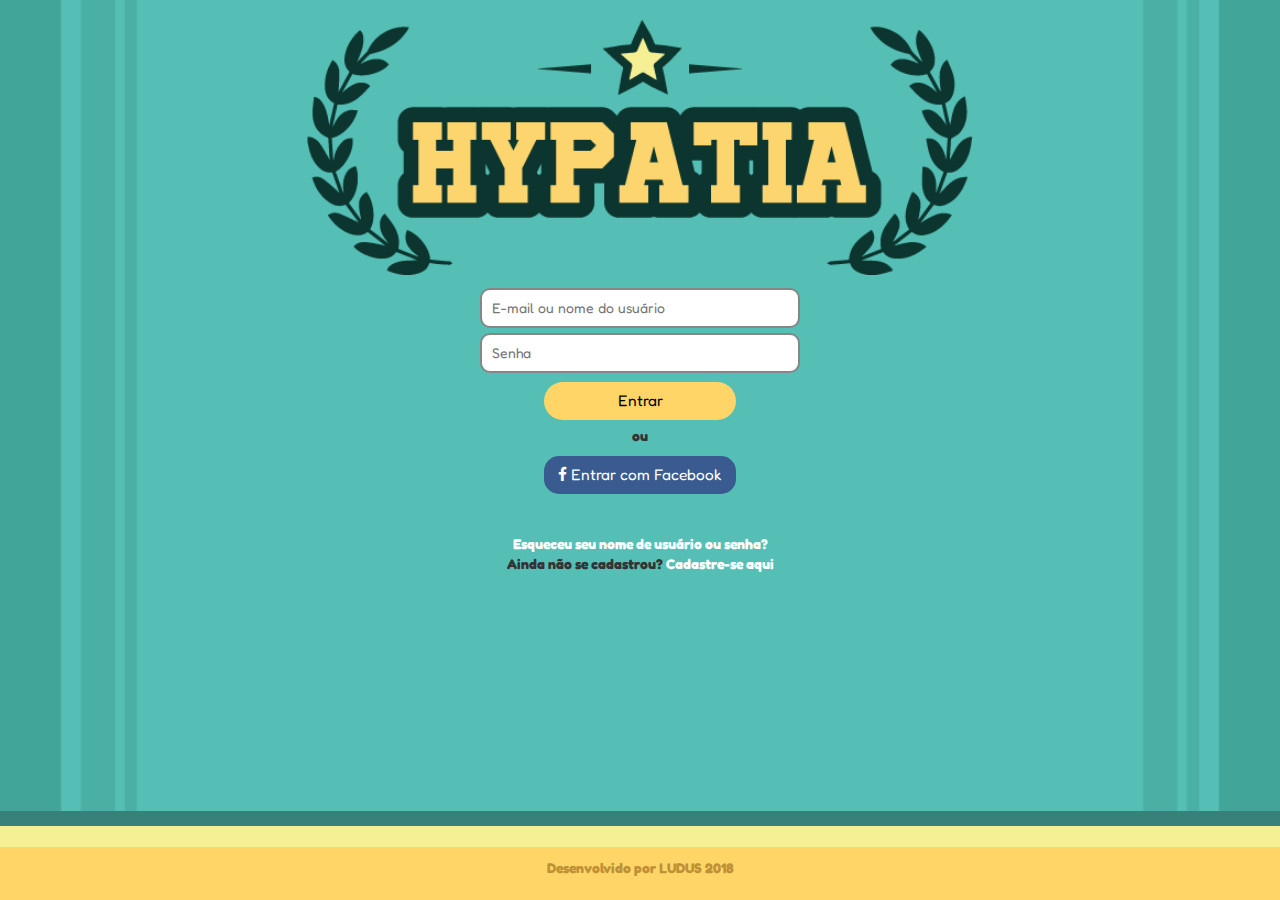
<file: index.html>
<!DOCTYPE html>
<html>
	<head>
		<meta charset="utf-8">
		<meta name="viewport" content="width=device-width, initial-scale=1">
		<link rel="stylesheet" href="https://maxcdn.bootstrapcdn.com/bootstrap/3.3.7/css/bootstrap.min.css">
		<script src="https://ajax.googleapis.com/ajax/libs/jquery/3.3.1/jquery.min.js"></script>
		<script src="https://maxcdn.bootstrapcdn.com/bootstrap/3.3.7/js/bootstrap.min.js"></script>
		<link rel="stylesheet" type="text/css" href="css/styles.css">
		<link rel="stylesheet" href="https://cdnjs.cloudflare.com/ajax/libs/font-awesome/4.7.0/css/font-awesome.min.css">
		<link href="https://fonts.googleapis.com/css?family=Fredoka+One" rel="stylesheet">

		<title> Hypatia </title>
	</head>

	<body>
	    <div class="header-login">
	        <img src="img/logohypatia.png" class="img-login" alt="Fjords">
	    </div>

	    <div>
			<form action="html/menu.html" method="post">
			<input type="text" id="login" name="firstname" placeholder="E-mail ou nome do usuário">
			  <br>
			    <input type="password" id="senha" name="lastname" placeholder="Senha">
			  <br>
			    <input type="submit" value="Entrar">
			</form>

			<p> ou </p>

		    <form action="https://www.facebook.com/">
		      	<button class="button btn-facebook"><i class="fa fa-facebook"></i>&nbsp;Entrar com Facebook </button>
		  	</form>

			<br/><br/>

			<p><a href="html/construcao.html">Esqueceu seu nome de usuário ou senha?</a><br>
			Ainda não se cadastrou? <a href="html/cadastro.html">Cadastre-se aqui</a></p>
	    </div>
	</body>

	<footer>
			<div class="footer-green">
				<p>&nbsp;</p>
			</div>
			<div class="footer-yellow">
				<p>&nbsp;</p>
			</div>
			<div class="footer">
				<p>Desenvolvido por LUDUS 2018</p>
			</div>

		</footer>

</html>
</file>
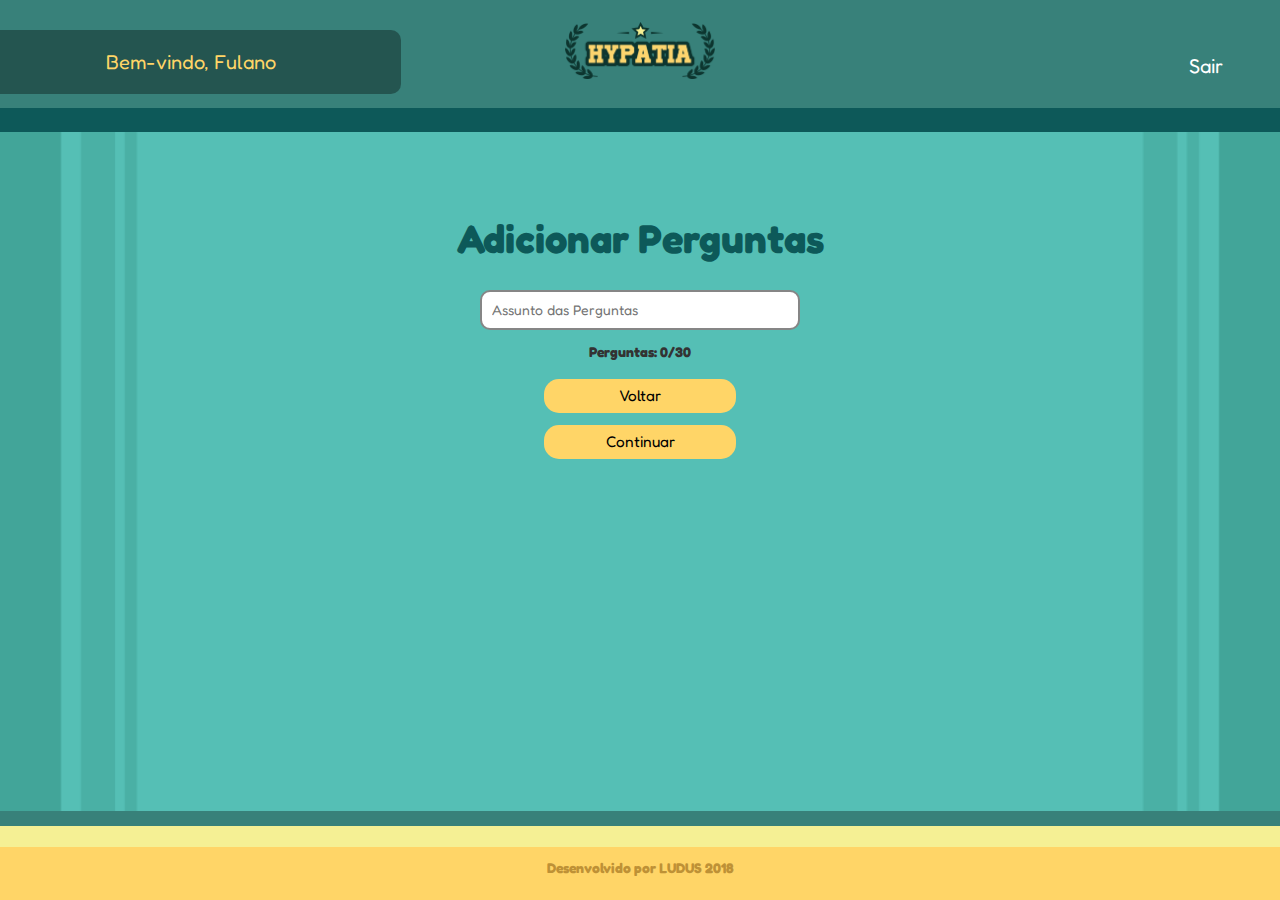
<file: html/addperguntas.html>
<!DOCTYPE html>
<html>
	<head>
			<meta charset="utf-8">
			<meta name="viewport" content="width=device-width, initial-scale=1">
			<link rel="stylesheet" href="https://maxcdn.bootstrapcdn.com/bootstrap/3.3.7/css/bootstrap.min.css">
			<script src="https://ajax.googleapis.com/ajax/libs/jquery/3.3.1/jquery.min.js"></script>
			<script src="https://maxcdn.bootstrapcdn.com/bootstrap/3.3.7/js/bootstrap.min.js"></script>
			<link rel="stylesheet" type="text/css" href="../css/styles.css">
			<link rel="stylesheet" href="https://cdnjs.cloudflare.com/ajax/libs/font-awesome/4.7.0/css/font-awesome.min.css">
			<link href="https://fonts.googleapis.com/css?family=Fredoka+One" rel="stylesheet">

			<title> Hypatia - Adicionar perguntas </title>
	</head>
		
		<header>
			<div class="header">
			    	<a class="user col-md-4" href="construcao.html">Bem-vindo, Fulano</a>
		        	<div class="col-sm-4"><img align="center" class=" img-header" src="../img/logohypatia.png" alt="Fjords"/></div>
		        	<a align="right" class="btn-logout col-md-4" href="../index.html">Sair</a>
			    	
			    	<div class="header-dark-green">
			    		<p>&nbsp;</p>
			    	</div>
			    </div>

		</header>

	<body>
		<div class="col-sm-8 center body-margin">
			<p class="titulo">Adicionar Perguntas</p>
		</div>
		<form action=""> <!-- INSERIR AQUI O ACTION -->
		    <div class="col-sm-8 center">
				<input type="text" id="addquestion" name="addquestion" placeholder="Assunto das Perguntas"></input>
			</div>
		</form>
		<p class="col-sm-8 center">Perguntas: 0/30</p>
		
		<div class="col-sm-8 center"> 
			<form action="suasperguntas.html"> <!-- descentralizado dps que essa tag foi adicionada, ela é necessaria.  -->
				<button class="button" type="submit">Voltar</button>
			</form>
			<form action="novapergunta.html">
				<button class="button">Continuar</button>
			</form>
		</div>

	</body>
	
	<footer>
			<div class="footer-green">
				<p>&nbsp;</p>
			</div>
			<div class="footer-yellow">
				<p>&nbsp;</p>
			</div>
			<div class="footer">
				<p>Desenvolvido por LUDUS 2018</p>
			</div>

		</footer>

</html>
</file>
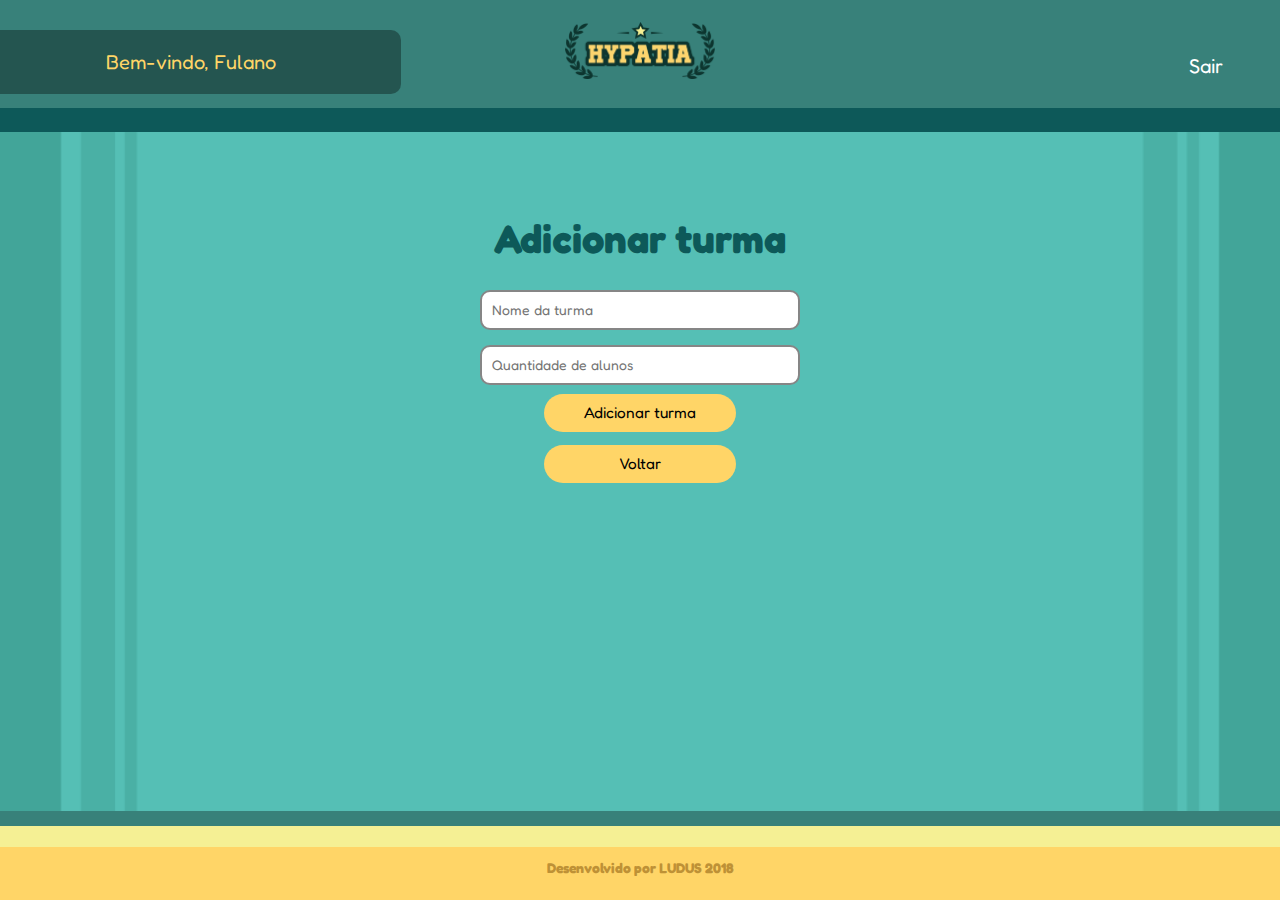
<file: html/addturmas.html>
<!DOCTYPE html>
<html>
	<head>
		<meta charset="utf-8">
		<meta name="viewport" content="width=device-width, initial-scale=1">
		<link rel="stylesheet" href="https://maxcdn.bootstrapcdn.com/bootstrap/3.3.7/css/bootstrap.min.css">
		<script src="https://ajax.googleapis.com/ajax/libs/jquery/3.3.1/jquery.min.js"></script>
		<script src="https://maxcdn.bootstrapcdn.com/bootstrap/3.3.7/js/bootstrap.min.js"></script>
		<link rel="stylesheet" type="text/css" href="../css/styles.css">
		<link rel="stylesheet" href="https://cdnjs.cloudflare.com/ajax/libs/font-awesome/4.7.0/css/font-awesome.min.css">
		<link href="https://fonts.googleapis.com/css?family=Fredoka+One" rel="stylesheet">

		<title> Hypatia - Adicionar turma </title>
	</head>
	
	<header>
		<div class="header">
		    	<a class="user col-md-4" href="construcao.html">Bem-vindo, Fulano</a>
	        	<div class="col-sm-4"><img align="center" class=" img-header" src="../img/logohypatia.png" alt="Fjords"/></div>
	        	<a align="right" class="btn-logout col-md-4" href="../index.html">Sair</a>
		    	
		    	<div class="header-dark-green">
		    		<p>&nbsp;</p>
		    	</div>
		    </div>

	</header>

	<body>
		<div class="col-sm-8 center body-margin">
			<p class="titulo">Adicionar turma</p>
		</div>
		<form action=""> <!-- INSERIR AQUI O ACTION -->
		    <div class="col-sm-4 center">
				<input type="text" id="classname" name="nomeTurma" placeholder="Nome da turma"></input>
			</div>
			<div class="col-sm-4 center">
				<input type="text" id="qtd" name="quantidade" placeholder="Quantidade de alunos"></input>
			</div>
			
		</form>
		
		<form action="codigoturma.html">		
			<input type="submit" value="Adicionar turma">   
		</form>

		<form action="turmas.html">
			<input type="submit" value="Voltar" />
		</form>

		<!--<div class="col-sm-8 center body-margin">
			<p class="titulo">Adicionar Turmas</p>
		</div>

		<form action="">
			<div class="col-sm-8 center body-margin">
	    		<input type="text" id="classname" name="nomeTurma" placeholder="Nome da turma"></input>
			</div>
        	<div class="col-sm-8 center body-margin">
				<input type="text" id="qtd" name="quantidade" placeholder="Quantidade de alunos">
			</div>
			
			<input type="submit" value="Adicionar turma">   

		<form action="turmas.html">
			<input type="submit" value="Voltar" />
		</form>
	</div> -->


	</body>

	<footer>
				<div class="footer-green">
					<p>&nbsp;</p>
				</div>
				<div class="footer-yellow">
					<p>&nbsp;</p>
				</div>
				<div class="footer">
					<p>Desenvolvido por LUDUS 2018</p>
				</div>

			</footer>


</html>
</file>
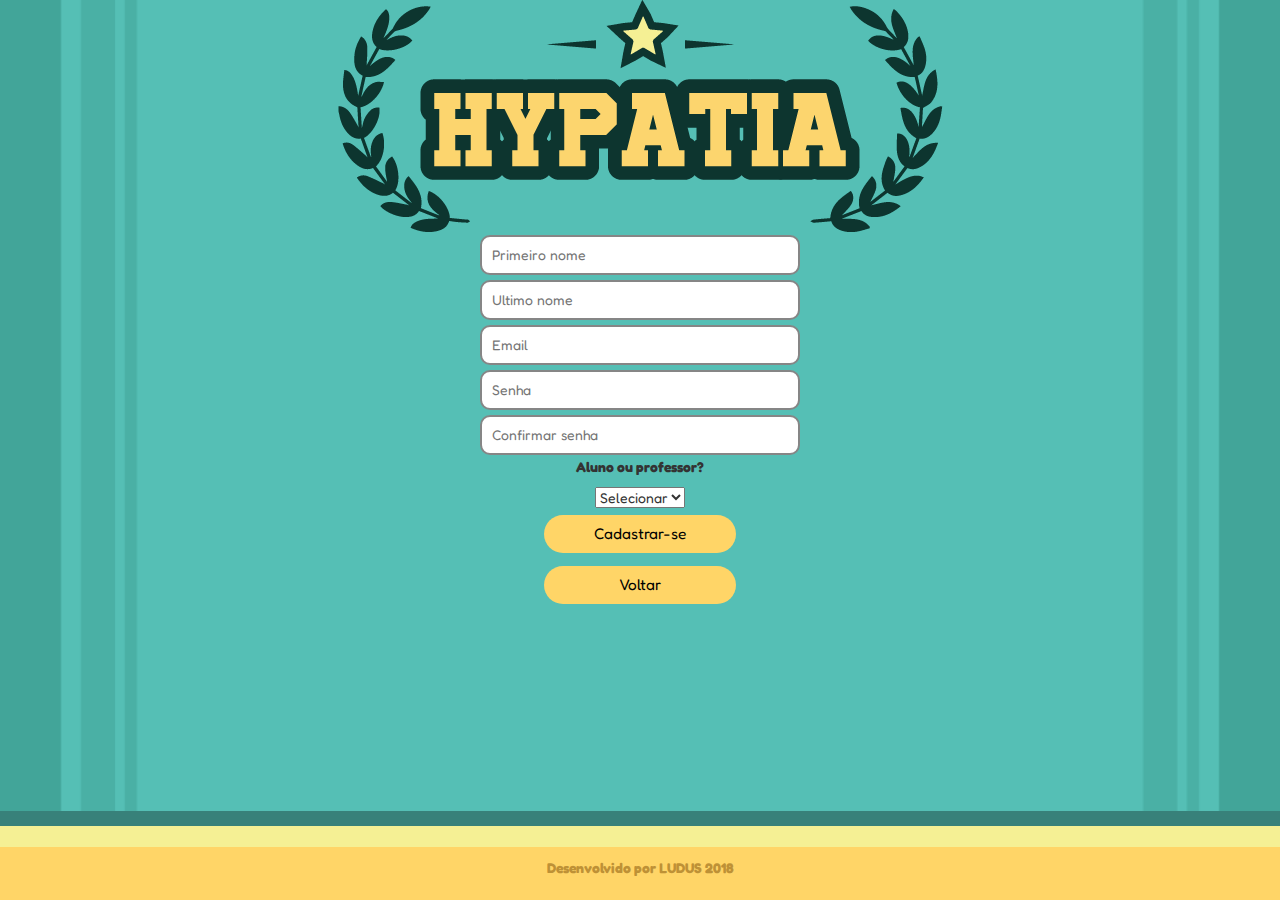
<file: html/cadastro.html>
<!DOCTYPE html>
<html>
	<head>
		<meta charset="utf-8">
		<meta name="viewport" content="width=device-width, initial-scale=1">
		<link rel="stylesheet" href="https://maxcdn.bootstrapcdn.com/bootstrap/3.3.7/css/bootstrap.min.css">
		<script src="https://ajax.googleapis.com/ajax/libs/jquery/3.3.1/jquery.min.js"></script>
		<script src="https://maxcdn.bootstrapcdn.com/bootstrap/3.3.7/js/bootstrap.min.js"></script>
		<link rel="stylesheet" type="text/css" href="../css/styles.css">
		<link rel="stylesheet" href="https://cdnjs.cloudflare.com/ajax/libs/font-awesome/4.7.0/css/font-awesome.min.css">
		<link href="https://fonts.googleapis.com/css?family=Fredoka+One" rel="stylesheet">

		<title> Cadastre-se </title>
	</head>



	<body>

		<div class="cadastro">
			<img src="../img/logohypatia.png" class="img-cadastro" alt="Fjords">
		</div>
		<div>
			<form action="menu.html" method="post">
		        	<input type="text" id="firstname" name="firstname" placeholder="Primeiro nome">
			          	<br>
			        <input type="text" id="lastname" name="lastname" placeholder="Ultimo nome">
			          	<br>
			        <input type="text" id="email" name="email" placeholder="Email">
			          	<br>
	        	    <input type="password" id="senha" name="password" placeholder="Senha">
	          			<br>
	          		<input type="password" id="senha" name="password" placeholder="Confirmar senha">
	          			<br>
	          		<p>Aluno ou professor?</p>
	          			<select>
	 										<option value="0">Selecionar</option>
	 										<option value="1">Aluno</option>
	 										<option value="2">Professor</option>
									</select>
									<br>
	            		<input type="submit" value="Cadastrar-se">
	      </form>
				<form action="../index.html">
					<input type="submit" value="Voltar" />
				</form>
	    </div>


	</body>

	<footer>
			<div class="footer-green">
				<p>&nbsp;</p>
			</div>
			<div class="footer-yellow">
				<p>&nbsp;</p>
			</div>
			<div class="footer">
				<p>Desenvolvido por LUDUS 2018</p>
			</div>

		</footer>

	</html>
</file>
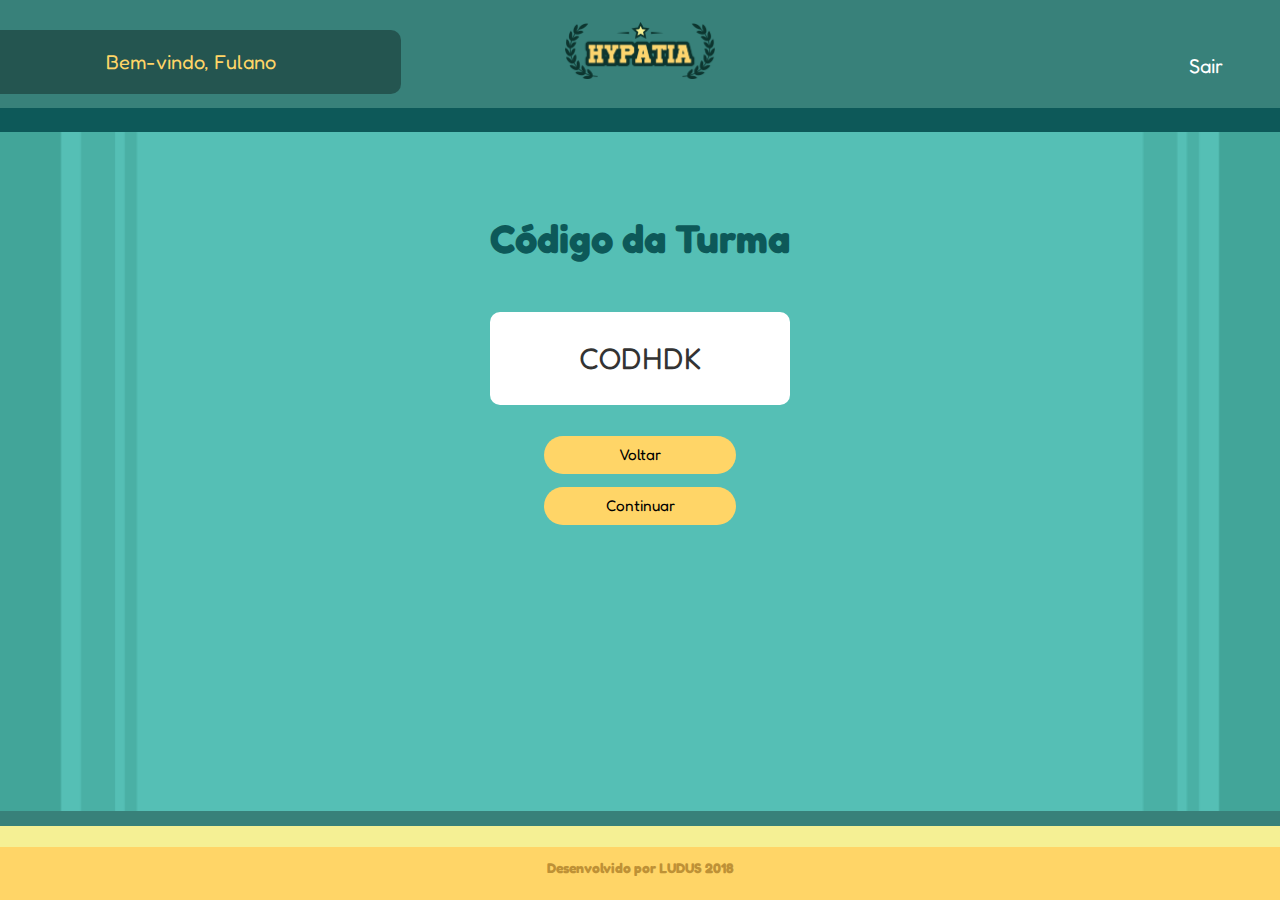
<file: html/codigoturma.html>
<!DOCTYPE html>
<html>
	<head>
		<meta charset="utf-8">
		<meta name="viewport" content="width=device-width, initial-scale=1">
		<link rel="stylesheet" href="https://maxcdn.bootstrapcdn.com/bootstrap/3.3.7/css/bootstrap.min.css">
		<script src="https://ajax.googleapis.com/ajax/libs/jquery/3.3.1/jquery.min.js"></script>
		<script src="https://maxcdn.bootstrapcdn.com/bootstrap/3.3.7/js/bootstrap.min.js"></script>
		<link rel="stylesheet" type="text/css" href="../css/styles.css">
		<link rel="stylesheet" href="https://cdnjs.cloudflare.com/ajax/libs/font-awesome/4.7.0/css/font-awesome.min.css">
		<link href="https://fonts.googleapis.com/css?family=Fredoka+One" rel="stylesheet">

		<title> Hypatia </title>
	</head>
	
	<header>
		<div class="header">
		    	<a class="user col-md-4" href="construcao.html">Bem-vindo, Fulano</a>
	        	<div class="col-sm-4"><img align="center" class=" img-header" src="../img/logohypatia.png" alt="Fjords"/></div>
	        	<a align="right" class="btn-logout col-md-4" href="../index.html">Sair</a>
		    	
		    	<div class="header-dark-green">
		    		<p>&nbsp;</p>
		    	</div>
		    </div>

	</header>

	<body>
		<div class="col-sm-8 center body-margin">
			<p class="titulo">Código da Turma</p>
		</div>
		<div class="col-sm-4 center">
			<div class="box"> 
				CODHDK
			</div>
		</div>
		</form>
		
		

		<form action="turmas.html">
			<input type="submit" value="Voltar" />
		</form>

		<form action="turmas.html">
			<input type="submit" value="Continuar" />
		</form> 


	</body>

	<footer>
				<div class="footer-green">
					<p>&nbsp;</p>
				</div>
				<div class="footer-yellow">
					<p>&nbsp;</p>
				</div>
				<div class="footer">
					<p>Desenvolvido por LUDUS 2018</p>
				</div>

			</footer>


</html>
</file>
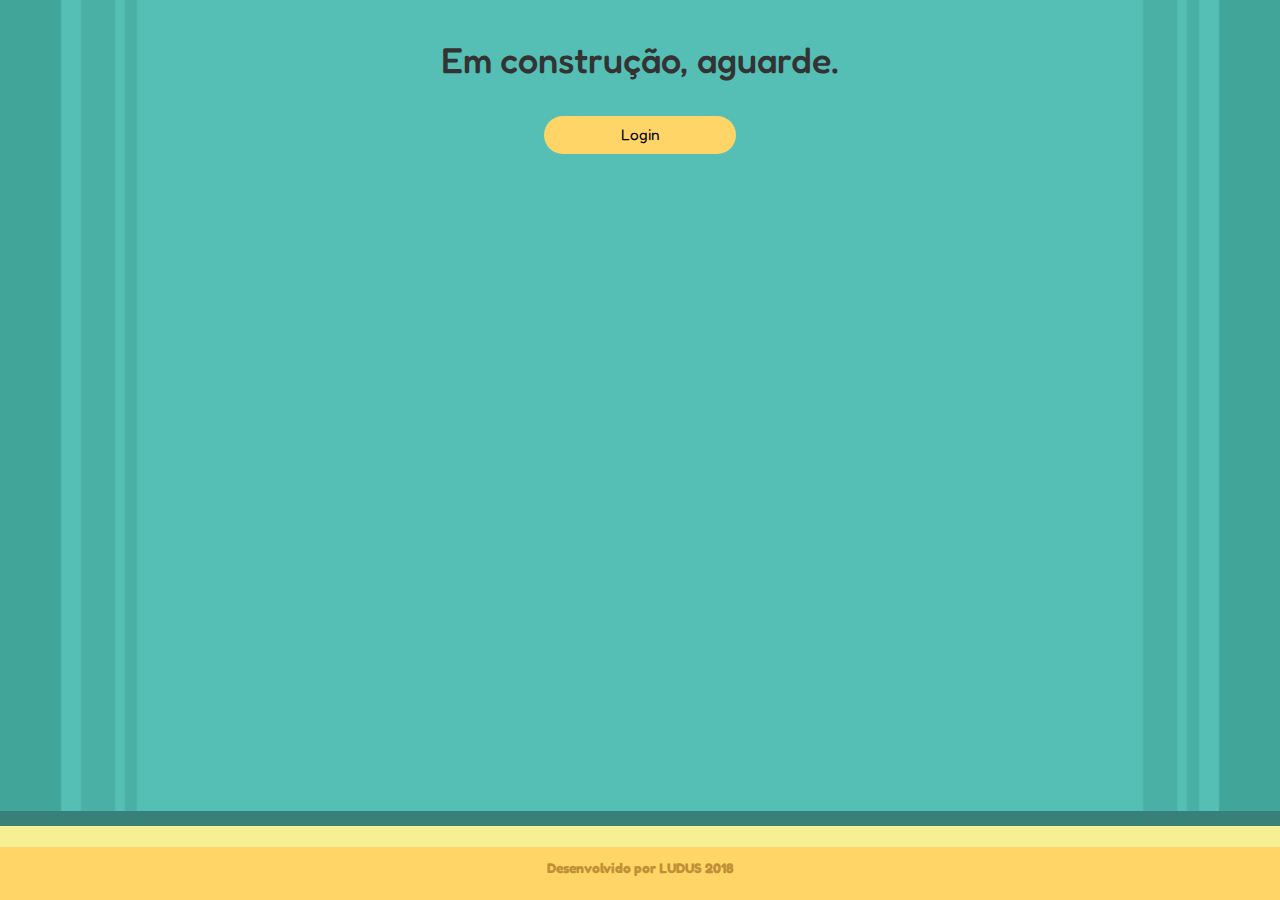
<file: html/construcao.html>
<!DOCTYPE html>
<html>
	<head>
		<meta charset="utf-8">
		<meta name="viewport" content="width=device-width, initial-scale=1">
		<link rel="stylesheet" href="https://maxcdn.bootstrapcdn.com/bootstrap/3.3.7/css/bootstrap.min.css">
		<script src="https://ajax.googleapis.com/ajax/libs/jquery/3.3.1/jquery.min.js"></script>
		<script src="https://maxcdn.bootstrapcdn.com/bootstrap/3.3.7/js/bootstrap.min.js"></script>
		<link rel="stylesheet" type="text/css" href="../css/styles.css">
		<link rel="stylesheet" href="https://cdnjs.cloudflare.com/ajax/libs/font-awesome/4.7.0/css/font-awesome.min.css">
		<link href="https://fonts.googleapis.com/css?family=Fredoka+One" rel="stylesheet">

    <title> Em construção </title>
  </head>

  <body>
    <div class="header-menu">
      <br><p><h1> Em construção, aguarde. </h1></p><br>
      <form action="../index.html">
        <input type="submit" value="Login" />
      </form>
    </div>
  </body>

  <footer>
      <div class="footer-green">
        <p>&nbsp;</p>
      </div>
      <div class="footer-yellow">
        <p>&nbsp;</p>
      </div>
      <div class="footer">
        <p>Desenvolvido por LUDUS 2018</p>
      </div>

    </footer>

</html>
</file>
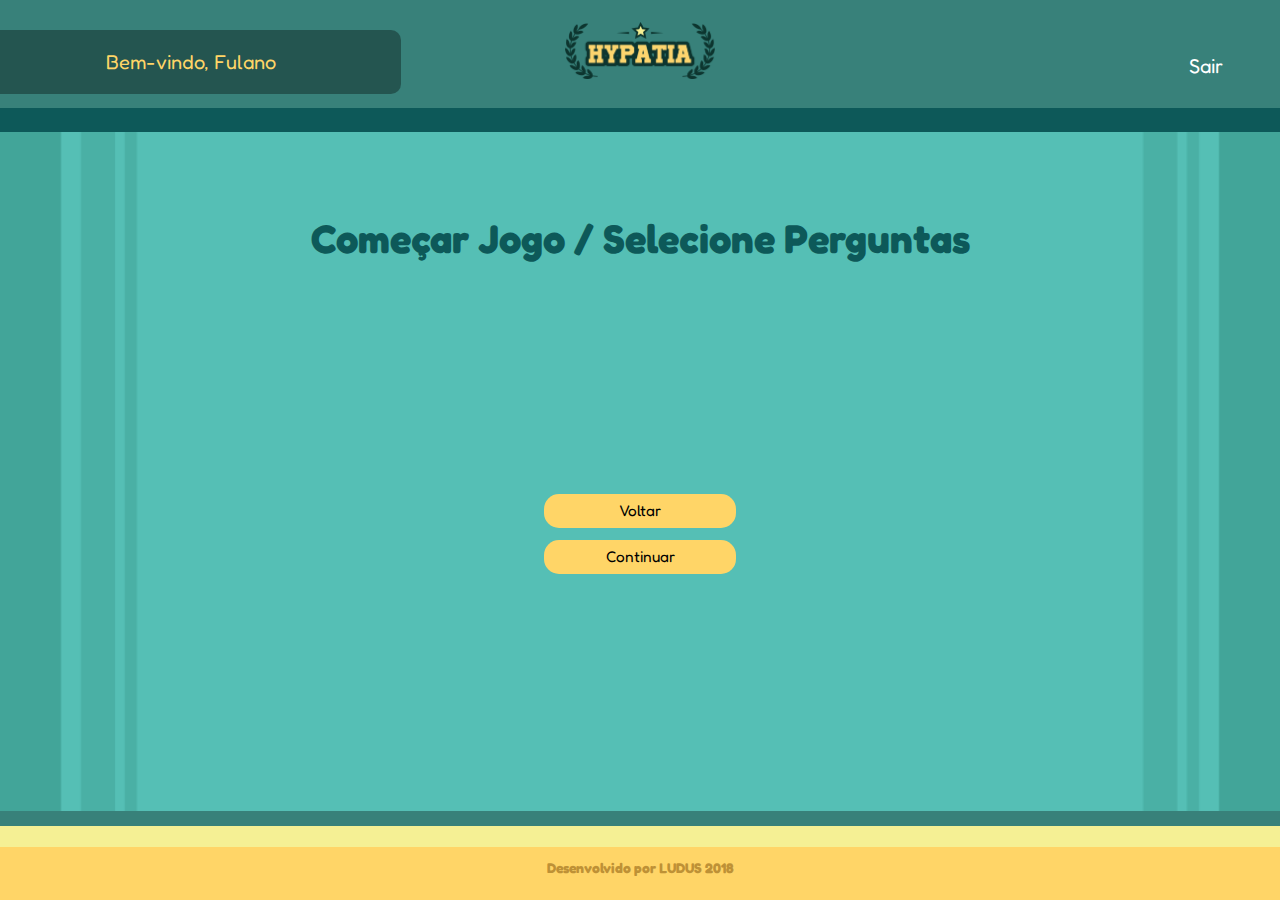
<file: html/escolherperguntas.html>
<!DOCTYPE html>
<html>
	<head>
		<meta charset="utf-8">
		<meta name="viewport" content="width=device-width, initial-scale=1">
		<link rel="stylesheet" href="https://maxcdn.bootstrapcdn.com/bootstrap/3.3.7/css/bootstrap.min.css">
		<script src="https://ajax.googleapis.com/ajax/libs/jquery/3.3.1/jquery.min.js"></script>
		<script src="https://maxcdn.bootstrapcdn.com/bootstrap/3.3.7/js/bootstrap.min.js"></script>
		<link rel="stylesheet" type="text/css" href="../css/styles.css">
		<link rel="stylesheet" href="https://cdnjs.cloudflare.com/ajax/libs/font-awesome/4.7.0/css/font-awesome.min.css">
		<link href="https://fonts.googleapis.com/css?family=Fredoka+One" rel="stylesheet">

		<title> Hypatia - Começar Jogo </title>
	</head>
	<header>
	    <div class="header">
	    	<a class="user col-md-4" href="construcao.html">Bem-vindo, Fulano</a>
        	<div class="col-sm-4"><img align="center" class=" img-header" src="../img/logohypatia.png" alt="Fjords"/></div>
        	<a align="right" class="btn-logout col-md-4" href="../index.html">Sair</a>

	    	<div class="header-dark-green">
	    		<p>&nbsp;</p>
	    	</div>
	    </div>

	</header>

	<body>
    <div class="col-sm-8 center body-margin">
			<p class="titulo">Começar Jogo / Selecione Perguntas</p>
		</div>

	<form action="selecionaralunos.html">
    	<div class="col-sm-8 center body-margin">
			<button class="button" type="submit">Voltar</button>
		</div>
	</form>

	<form action="ultimosajustes.html">
		<button class="button">Continuar</button> 
	</form>
	
  </body>
	
	<footer>
		<div class="footer-green">
			<p>&nbsp;</p>
		</div>
		<div class="footer-yellow">
			<p>&nbsp;</p>
		</div>
		<div class="footer">
			<p>Desenvolvido por LUDUS 2018</p>
		</div>

	</footer>
</html>
</file>
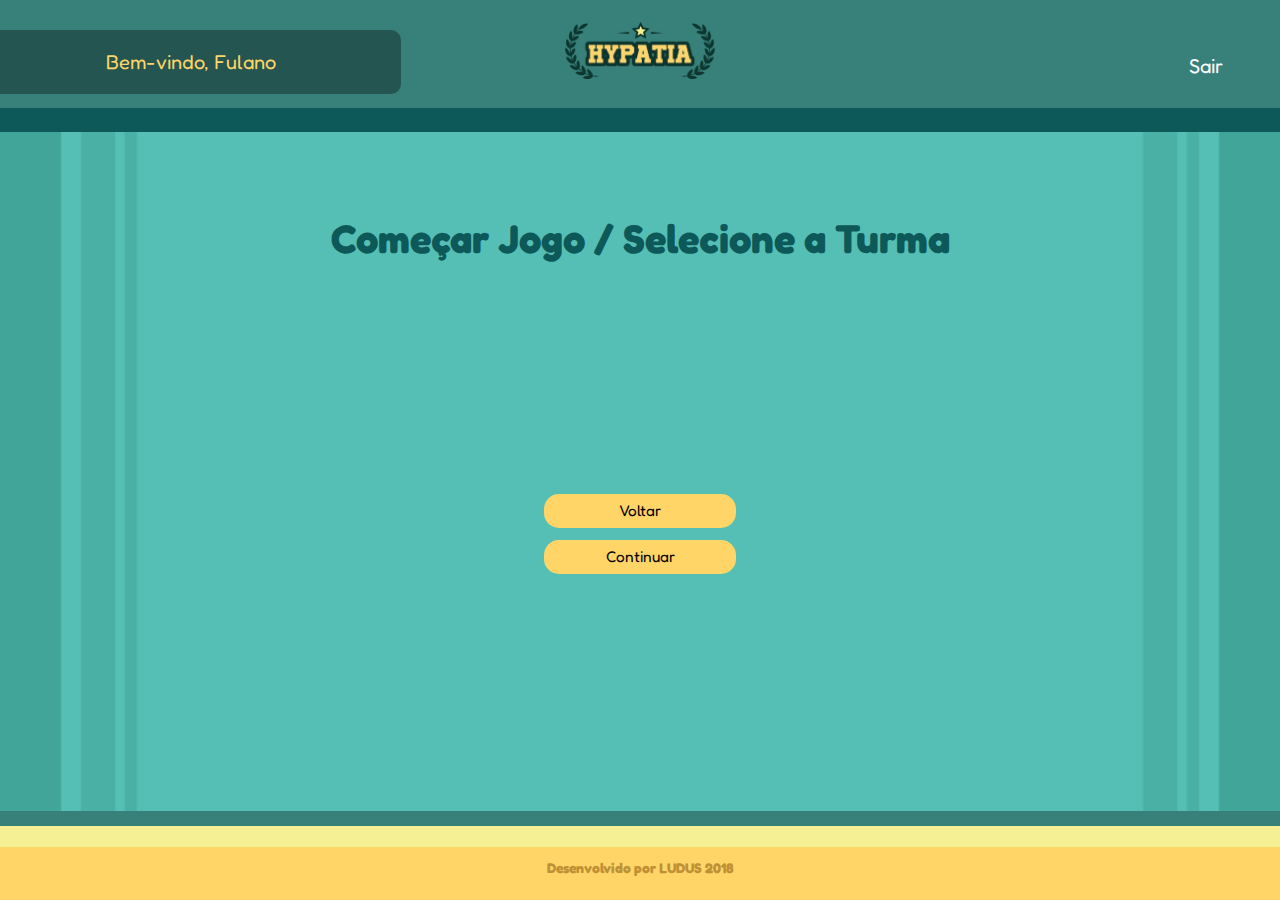
<file: html/escolherturmas.html>
<!DOCTYPE html>
<html>
	<head>
		<meta charset="utf-8">
		<meta name="viewport" content="width=device-width, initial-scale=1">
		<link rel="stylesheet" href="https://maxcdn.bootstrapcdn.com/bootstrap/3.3.7/css/bootstrap.min.css">
		<script src="https://ajax.googleapis.com/ajax/libs/jquery/3.3.1/jquery.min.js"></script>
		<script src="https://maxcdn.bootstrapcdn.com/bootstrap/3.3.7/js/bootstrap.min.js"></script>
		<link rel="stylesheet" type="text/css" href="../css/styles.css">
		<link rel="stylesheet" href="https://cdnjs.cloudflare.com/ajax/libs/font-awesome/4.7.0/css/font-awesome.min.css">
		<link href="https://fonts.googleapis.com/css?family=Fredoka+One" rel="stylesheet">

		<title> Hypatia - Começar Jogo </title>
	</head>
	<header>
	    <div class="header">
	    	<a class="user col-md-4" href="construcao.html">Bem-vindo, Fulano</a>
        	<div class="col-sm-4"><img align="center" class=" img-header" src="../img/logohypatia.png" alt="Fjords"/></div>
        	<a align="right" class="btn-logout col-md-4" href="../index.html">Sair</a>

	    	<div class="header-dark-green">
	    		<p>&nbsp;</p>
	    	</div>
	    </div>
	</header>

	<body>
    <div class="col-sm-8 center body-margin">
			<p class="titulo">Começar Jogo / Selecione a Turma</p>
		</div>

	<form action="menu.html">
    	<div class="col-sm-8 center body-margin">
			<button class="button" type="submit">Voltar</button>
		</div>
	</form>

	<form action="selecionaralunos.html">
		<button class="button">Continuar</button> 
	</form>
	
  </body>
	
	<footer>
		<div class="footer-green">
			<p>&nbsp;</p>
		</div>
		<div class="footer-yellow">
			<p>&nbsp;</p>
		</div>
		<div class="footer">
			<p>Desenvolvido por LUDUS 2018</p>
		</div>

	</footer>
</html>
</file>
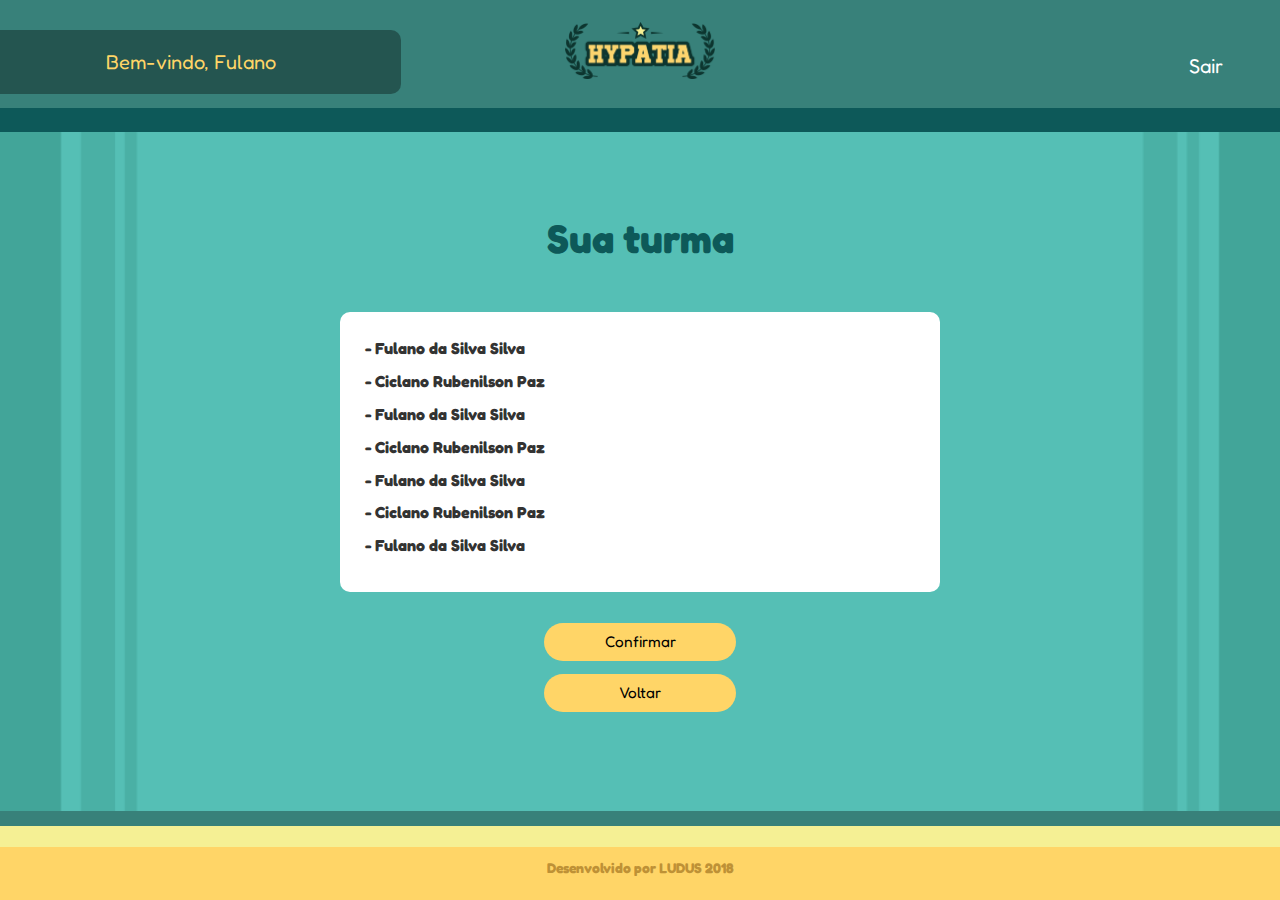
<file: html/listaturma.html>
<!DOCTYPE html>
<html>
	<head>
		<meta charset="utf-8">
		<meta name="viewport" content="width=device-width, initial-scale=1">
		<link rel="stylesheet" href="https://maxcdn.bootstrapcdn.com/bootstrap/3.3.7/css/bootstrap.min.css">
		<script src="https://ajax.googleapis.com/ajax/libs/jquery/3.3.1/jquery.min.js"></script>
		<script src="https://maxcdn.bootstrapcdn.com/bootstrap/3.3.7/js/bootstrap.min.js"></script>
		<link rel="stylesheet" type="text/css" href="../css/styles.css">
		<link rel="stylesheet" href="https://cdnjs.cloudflare.com/ajax/libs/font-awesome/4.7.0/css/font-awesome.min.css">
		<link href="https://fonts.googleapis.com/css?family=Fredoka+One" rel="stylesheet">

		<title> Hypatia - Listar turma </title>
	</head>
	
	<header>
		<div class="header">
		    	<a class="user col-md-4" href="construcao.html">Bem-vindo, Fulano</a>
	        	<div class="col-sm-4"><img align="center" class=" img-header" src="../img/logohypatia.png" alt="Fjords"/></div>
	        	<a align="right" class="btn-logout col-md-4" href="../index.html">Sair</a>
		    	
		    	<div class="header-dark-green">
		    		<p>&nbsp;</p>
		    	</div>
		    </div>

	</header>

	<body>
		<div class="col-sm-8 center body-margin">
			<p class="titulo">Sua turma</p>
		</div>
		<form action=""> <!-- INSERIR AQUI O ACTION -->
		    <div class="col-sm-8 center">
				<div class="texto">
					<p>- Fulano da Silva Silva</p>
					<p>- Ciclano Rubenilson Paz</p> 
					<p>- Fulano da Silva Silva</p> 
					<p>- Ciclano Rubenilson Paz</p> 
					<p>- Fulano da Silva Silva</p> 
					<p>- Ciclano Rubenilson Paz</p> 
					<p>- Fulano da Silva Silva</p> 
				</div>
			</div>			
		</form>
		
		
		<input type="submit" value="Confirmar">   

		<form action="turmas.html">
			<input type="submit" value="Voltar" />
		</form>

	</body>

	<footer>
				<div class="footer-green">
					<p>&nbsp;</p>
				</div>
				<div class="footer-yellow">
					<p>&nbsp;</p>
				</div>
				<div class="footer">
					<p>Desenvolvido por LUDUS 2018</p>
				</div>

			</footer>


</html>
</file>
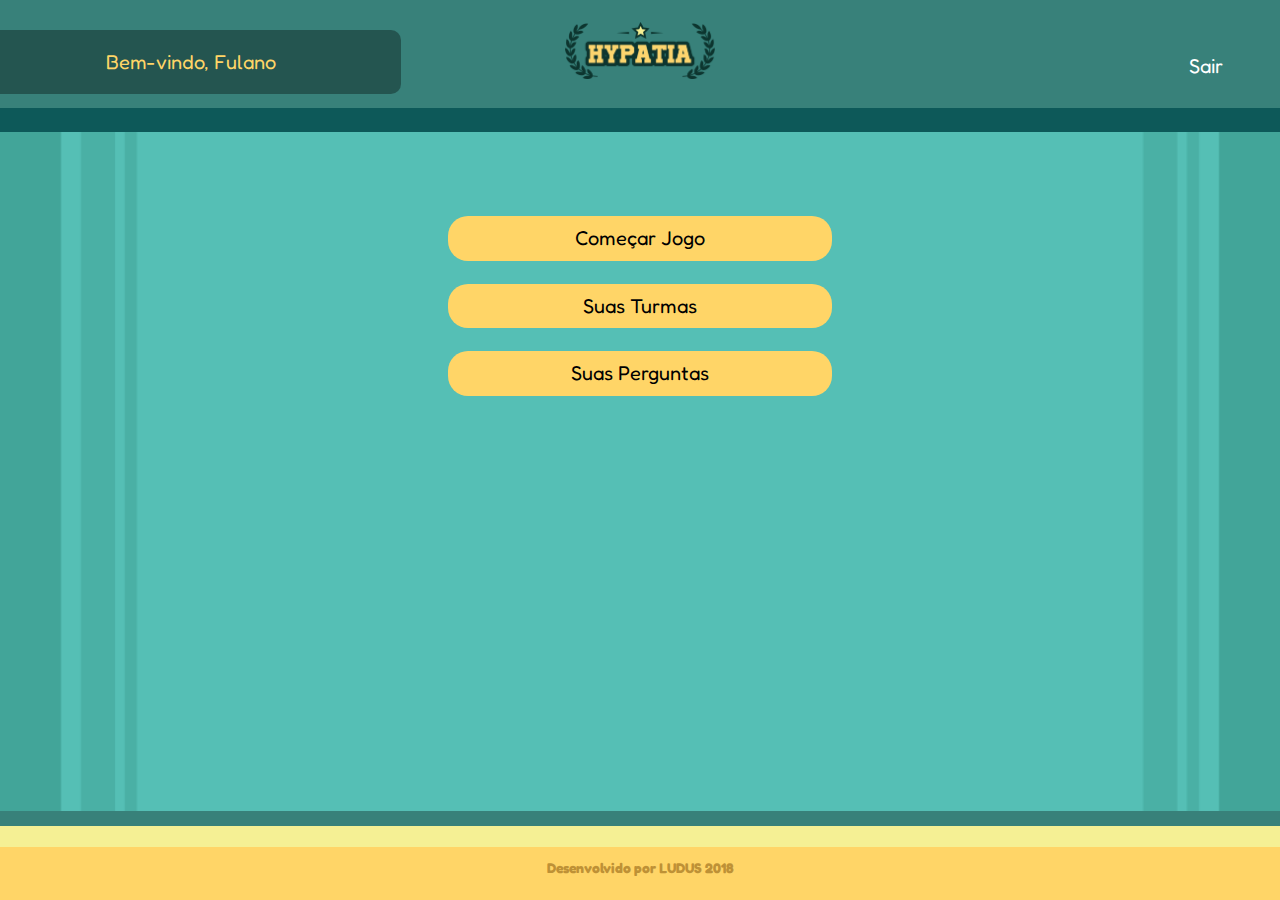
<file: html/menu.html>
<!DOCTYPE html>
<html>
	<head>
		<meta charset="utf-8">
		<meta name="viewport" content="width=device-width, initial-scale=1">
		<link rel="stylesheet" href="https://maxcdn.bootstrapcdn.com/bootstrap/3.3.7/css/bootstrap.min.css">
		<script src="https://ajax.googleapis.com/ajax/libs/jquery/3.3.1/jquery.min.js"></script>
		<script src="https://maxcdn.bootstrapcdn.com/bootstrap/3.3.7/js/bootstrap.min.js"></script>
		<link rel="stylesheet" type="text/css" href="../css/styles.css">
		<link rel="stylesheet" href="https://cdnjs.cloudflare.com/ajax/libs/font-awesome/4.7.0/css/font-awesome.min.css">
		<link href="https://fonts.googleapis.com/css?family=Fredoka+One" rel="stylesheet">

		<title> Hypatia </title>
	</head>

	<header>
		<div class="header">
		    	<a class="user col-md-4" href="construcao.html">Bem-vindo, Fulano</a>
	        	<div class="col-sm-4"><img align="center" class=" img-header" src="../img/logohypatia.png" alt="Fjords"/></div>
	        	<a align="right" class="btn-logout col-md-4" href="../index.html">Sair</a>

		    	<div class="header-dark-green">
		    		<p>&nbsp;</p>
		    	</div>
		    </div>

	</header>

	<body>

	    <form action="escolherturmas.html"> <!-- INSERIR AQUI O ACTION -->
	    	<div class="col-sm-8 center body-margin">
				<button type="submit">Começar Jogo</button>
			</div>
		</form>

		<form action="turmas.html">
			<div class="col-sm-8 center">
				<button type="submit">Suas Turmas</button>
			</div>
		</form>


		<form action="suasperguntas.html"> <!-- INSERIR AQUI O ACTION -->
			<div class="col-sm-8 center">
				<button type="submit">Suas Perguntas</button>
	    	</div>
	    </form>
	</body>

	<footer>
		<div class="footer-green">
			<p>&nbsp;</p>
		</div>
		<div class="footer-yellow">
			<p>&nbsp;</p>
		</div>
		<div class="footer">
			<p>Desenvolvido por LUDUS 2018</p>
		</div>
	</footer>
	<!-- Procurar tag footer e header em HTML5 -->

</html>
</file>
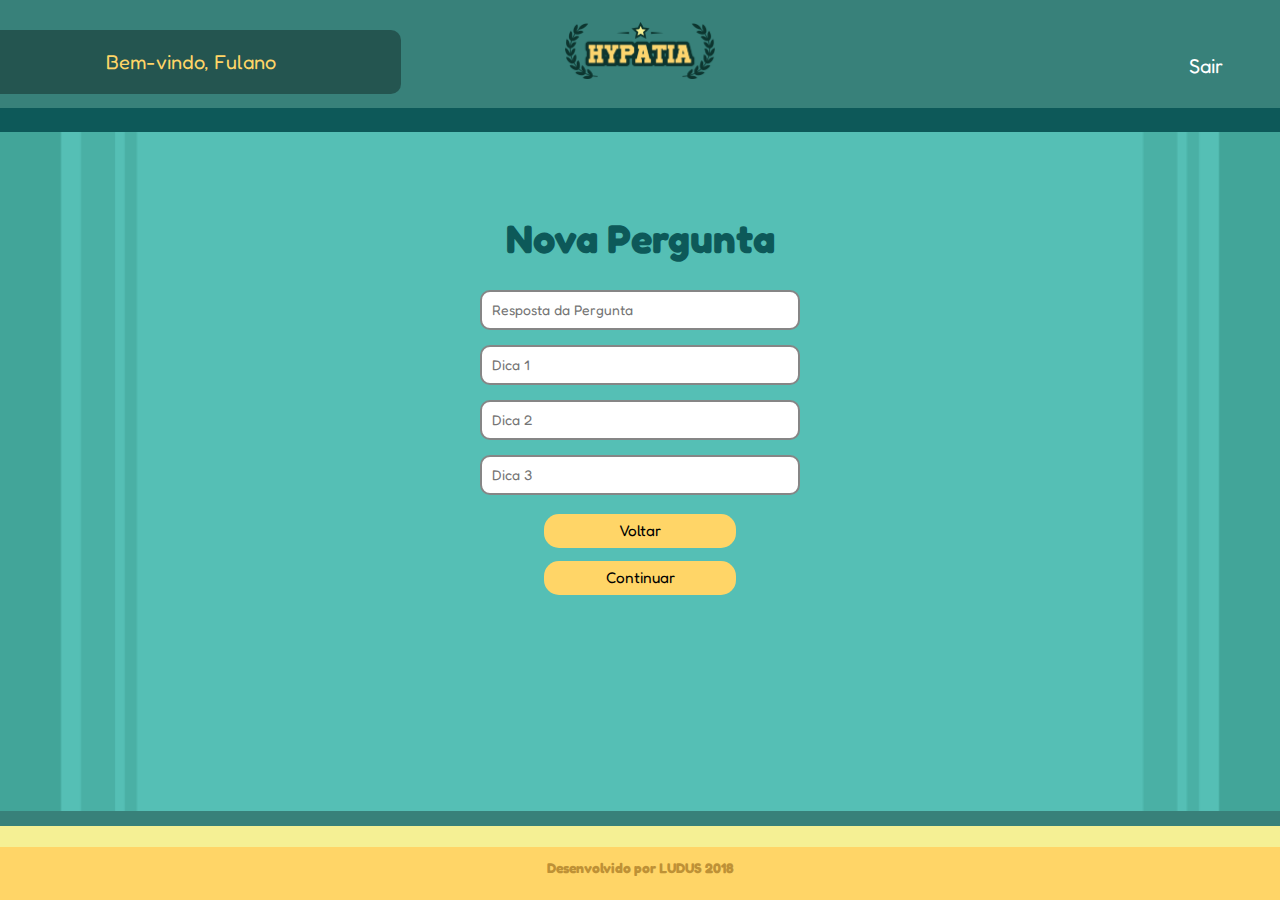
<file: html/novapergunta.html>
<!DOCTYPE html>
<html>
	<head>
			<meta charset="utf-8">
			<meta name="viewport" content="width=device-width, initial-scale=1">
			<link rel="stylesheet" href="https://maxcdn.bootstrapcdn.com/bootstrap/3.3.7/css/bootstrap.min.css">
			<script src="https://ajax.googleapis.com/ajax/libs/jquery/3.3.1/jquery.min.js"></script>
			<script src="https://maxcdn.bootstrapcdn.com/bootstrap/3.3.7/js/bootstrap.min.js"></script>
			<link rel="stylesheet" type="text/css" href="../css/styles.css">
			<link rel="stylesheet" href="https://cdnjs.cloudflare.com/ajax/libs/font-awesome/4.7.0/css/font-awesome.min.css">
			<link href="https://fonts.googleapis.com/css?family=Fredoka+One" rel="stylesheet">

			<title> Hypatia - Cadastrar perguntas </title>
	</head>
		
		<header>
			<div class="header">
			    	<a class="user col-md-4" href="construcao.html">Bem-vindo, Fulano</a>
		        	<div class="col-sm-4"><img align="center" class=" img-header" src="../img/logohypatia.png" alt="Fjords"/></div>
		        	<a align="right" class="btn-logout col-md-4" href="../index.html">Sair</a>
			    	
			    	<div class="header-dark-green">
			    		<p>&nbsp;</p>
			    	</div>
			    </div>

		</header>

	<body>
		<div class="col-sm-8 center body-margin">
			<p class="titulo">Nova Pergunta</p>
		</div>
		<form action=""> <!-- INSERIR AQUI O ACTION -->
		    <div class="col-sm-4 center">
				<input type="text" id="addquestion" name="addquestion" placeholder="Resposta da Pergunta"></input>
			</div>
			<div class="col-sm-4 center">
				<input type="text" id="addquestion" name="addquestion" placeholder="Dica 1"></input>
			</div>
			<div class="col-sm-4 center">
				<input type="text" id="addquestion" name="addquestion" placeholder="Dica 2"></input>
			</div>
			<div class="col-sm-4 center">
				<input type="text" id="addquestion" name="addquestion" placeholder="Dica 3"></input>
			</div>
		</form>
		
		
		<div class="col-sm-8 center">
			<form action="registrarperguntas.html">
				<button class="button" type="submit">Voltar</button>
			</form>
			<form action="construcao.html">
				<button class="button">Continuar</button>
			</form>
			
		</div>
	</body>
	
	<footer>
			<div class="footer-green">
				<p>&nbsp;</p>
			</div>
			<div class="footer-yellow">
				<p>&nbsp;</p>
			</div>
			<div class="footer">
				<p>Desenvolvido por LUDUS 2018</p>
			</div>

		</footer>

</html>
</file>
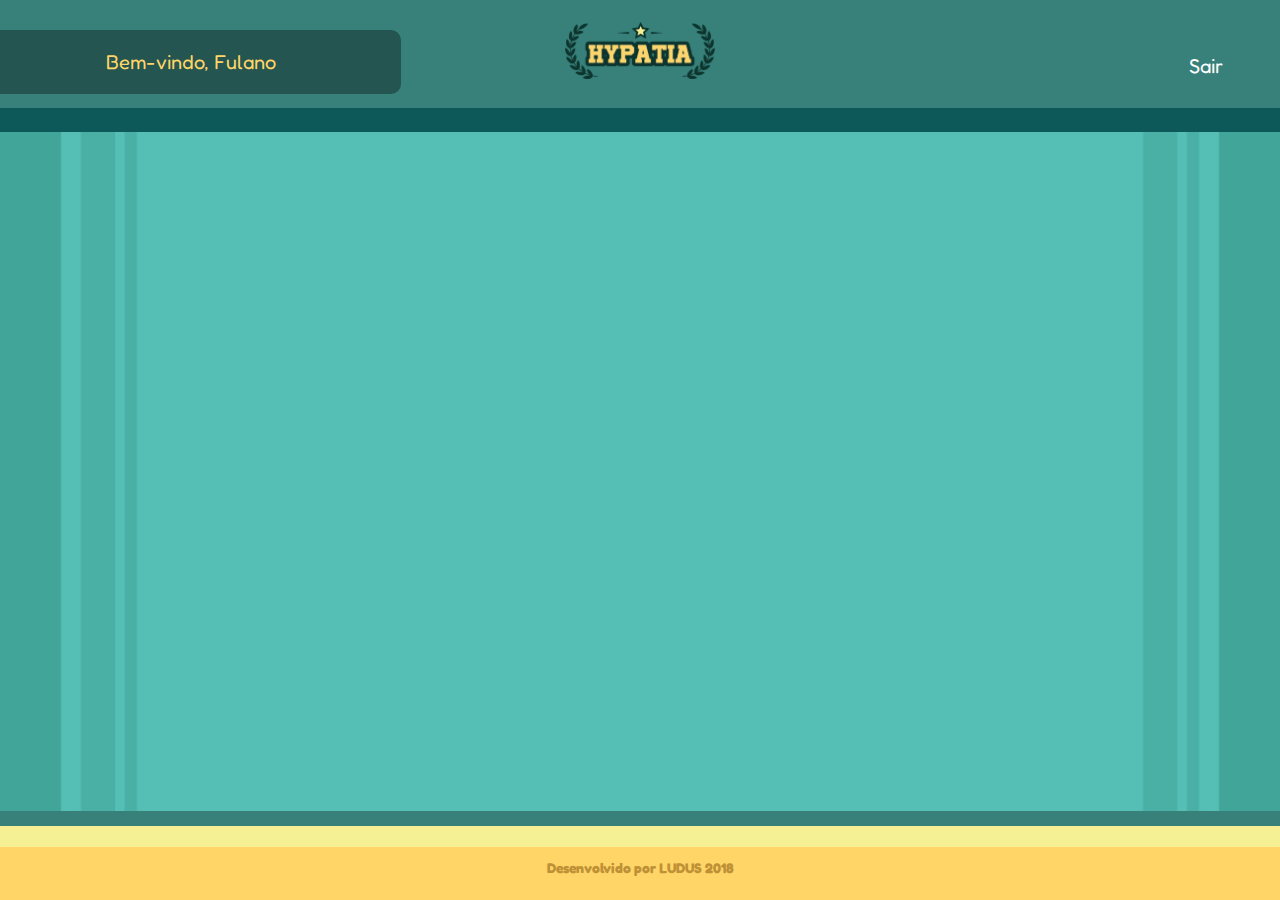
<file: html/perfil.html>
<html>
	<head>
			<meta charset="utf-8">
			<meta name="viewport" content="width=device-width, initial-scale=1">
			<link rel="stylesheet" href="https://maxcdn.bootstrapcdn.com/bootstrap/3.3.7/css/bootstrap.min.css">
			<script src="https://ajax.googleapis.com/ajax/libs/jquery/3.3.1/jquery.min.js"></script>
			<script src="https://maxcdn.bootstrapcdn.com/bootstrap/3.3.7/js/bootstrap.min.js"></script>
			<link rel="stylesheet" type="text/css" href="../css/styles.css">
			<link rel="stylesheet" href="https://cdnjs.cloudflare.com/ajax/libs/font-awesome/4.7.0/css/font-awesome.min.css">
			<link href="https://fonts.googleapis.com/css?family=Fredoka+One" rel="stylesheet">

			<title> Hypatia - Adicionar perguntas </title>
	</head>
		
		<header>
			<div class="header">
			    	<a class="user col-md-4" href="construcao.html">Bem-vindo, Fulano</a>
		        	<div class="col-sm-4"><img align="center" class=" img-header" src="../img/logohypatia.png" alt="Fjords"/></div>
		        	<a align="right" class="btn-logout col-md-4" href="../index.html">Sair</a>
			    	
			    	<div class="header-dark-green">
			    		<p>&nbsp;</p>
			    	</div>
			    </div>
		</header>

	<body>
		




	</body>

	<footer>
			<div class="footer-green">
				<p>&nbsp;</p>
			</div>
			<div class="footer-yellow">
				<p>&nbsp;</p>
			</div>
			<div class="footer">
				<p>Desenvolvido por LUDUS 2018</p>
			</div>

		</footer>

</html>
</file>
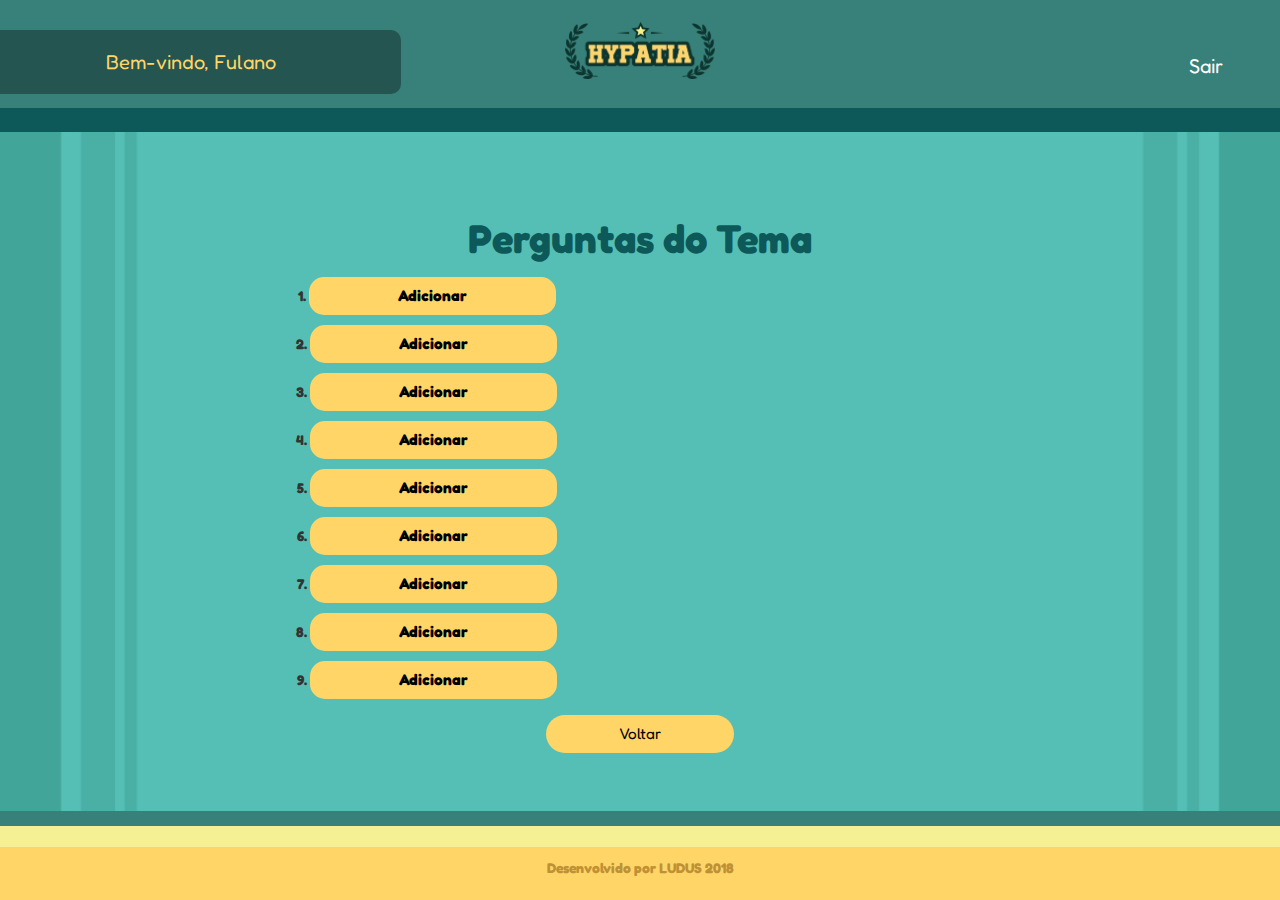
<file: html/registrarperguntas.html>
<!DOCTYPE html>
<html>
	<head>
			<meta charset="utf-8">
			<meta name="viewport" content="width=device-width, initial-scale=1">
			<link rel="stylesheet" href="https://maxcdn.bootstrapcdn.com/bootstrap/3.3.7/css/bootstrap.min.css">
			<script src="https://ajax.googleapis.com/ajax/libs/jquery/3.3.1/jquery.min.js"></script>
			<script src="https://maxcdn.bootstrapcdn.com/bootstrap/3.3.7/js/bootstrap.min.js"></script>
			<link rel="stylesheet" type="text/css" href="../css/styles.css">
			<link rel="stylesheet" href="https://cdnjs.cloudflare.com/ajax/libs/font-awesome/4.7.0/css/font-awesome.min.css">
			<link href="https://fonts.googleapis.com/css?family=Fredoka+One" rel="stylesheet">

			<title> Hypatia - Criar perguntas </title>
	</head>
		
		<header>
			<div class="header">
			    	<a class="user col-md-4" href="construcao.html">Bem-vindo, Fulano</a>
		        	<div class="col-sm-4"><img align="center" class=" img-header" src="../img/logohypatia.png" alt="Fjords"/></div>
		        	<a align="right" class="btn-logout col-md-4" href="../index.html">Sair</a>
			    	
			    	<div class="header-dark-green">
			    		<p>&nbsp;</p>
			    	</div>
			    </div>

		</header>

	<body>
		<div class="col-sm-8 center body-margin">
			<p class="titulo">Perguntas do Tema</p>
		</div>
		
		<div class="col-sm-8"> 
			<p>1.&nbsp;<a href="novapergunta.html"  class=" add-perguntas">Adicionar</a></p>
			<p>2.&nbsp;<a href="novapergunta.html"  class=" add-perguntas">Adicionar</a></p>
			<p>3.&nbsp;<a href="novapergunta.html"  class=" add-perguntas">Adicionar</a></p>
			<p>4.&nbsp;<a href="novapergunta.html"  class=" add-perguntas">Adicionar</a></p>
			<p>5.&nbsp;<a href="novapergunta.html"  class=" add-perguntas">Adicionar</a></p>
			<p>6.&nbsp;<a href="novapergunta.html"  class=" add-perguntas">Adicionar</a></p>
			<p>7.&nbsp;<a href="novapergunta.html"  class=" add-perguntas">Adicionar</a></p>
			<p>8.&nbsp;<a href="novapergunta.html"  class=" add-perguntas">Adicionar</a></p>
			<p>9.&nbsp;<a href="novapergunta.html"  class=" add-perguntas">Adicionar</a></p>
		</div>

		<div class="col-sm-12"> 
		<form action="addperguntas.html">
			<input type="submit" value="Voltar" />
		</form>
	</div>

	</body>
	
	<footer>
			<div class="footer-green">
				<p>&nbsp;</p>
			</div>
			<div class="footer-yellow">
				<p>&nbsp;</p>
			</div>
			<div class="footer">
				<p>Desenvolvido por LUDUS 2018</p>
			</div>

		</footer>

</html>
</file>
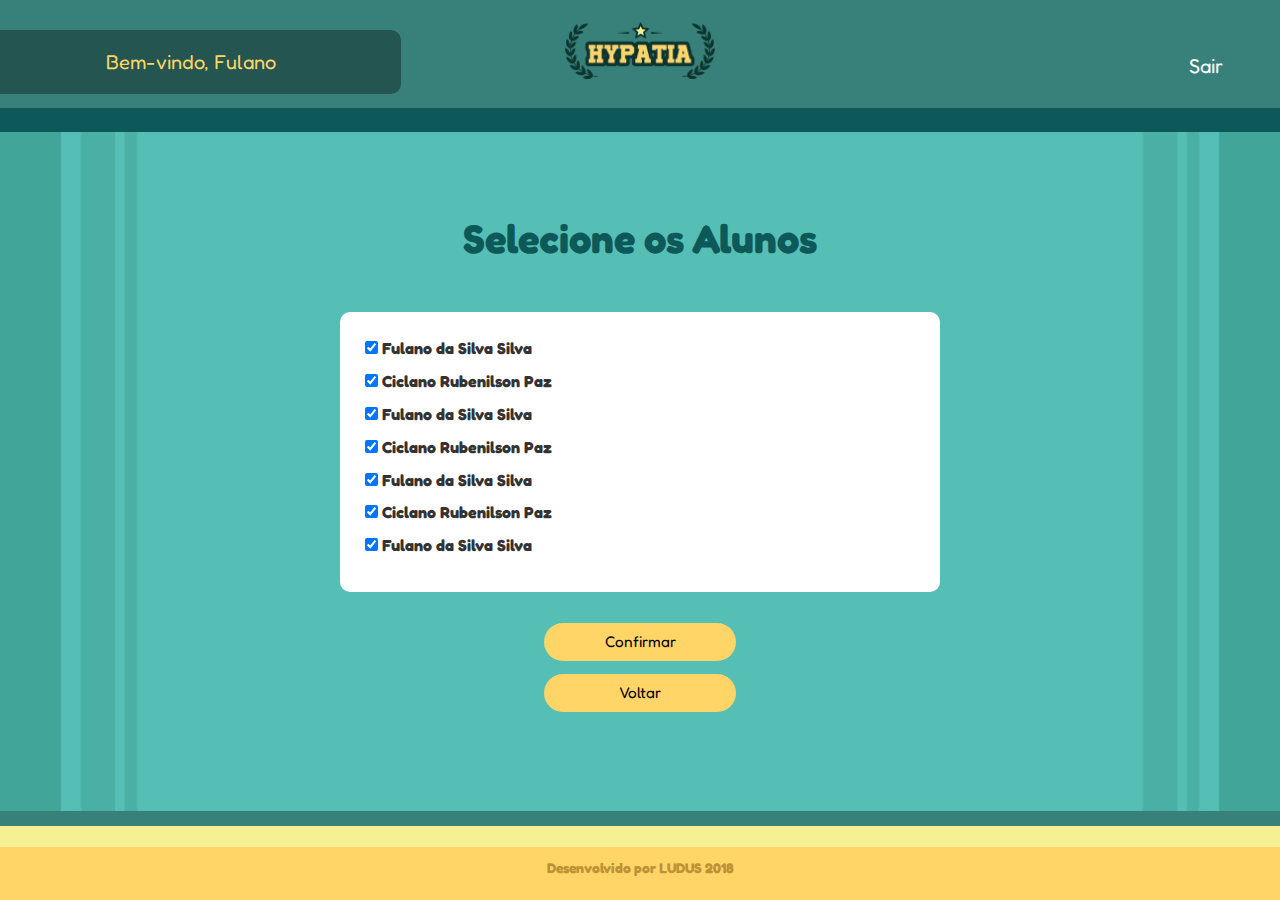
<file: html/selecionaralunos.html>
<!DOCTYPE html>
<html>
	<head>
		<meta charset="utf-8">
		<meta name="viewport" content="width=device-width, initial-scale=1">
		<link rel="stylesheet" href="https://maxcdn.bootstrapcdn.com/bootstrap/3.3.7/css/bootstrap.min.css">
		<script src="https://ajax.googleapis.com/ajax/libs/jquery/3.3.1/jquery.min.js"></script>
		<script src="https://maxcdn.bootstrapcdn.com/bootstrap/3.3.7/js/bootstrap.min.js"></script>
		<link rel="stylesheet" type="text/css" href="../css/styles.css">
		<link rel="stylesheet" href="https://cdnjs.cloudflare.com/ajax/libs/font-awesome/4.7.0/css/font-awesome.min.css">
		<link href="https://fonts.googleapis.com/css?family=Fredoka+One" rel="stylesheet">

		<title> Hypatia - Selecionar alunos </title>
	</head>
	
	<header>
		<div class="header">
		    	<a class="user col-md-4" href="construcao.html">Bem-vindo, Fulano</a>
	        	<div class="col-sm-4"><img align="center" class=" img-header" src="../img/logohypatia.png" alt="Fjords"/></div>
	        	<a align="right" class="btn-logout col-md-4" href="../index.html">Sair</a>
		    	
		    	<div class="header-dark-green">
		    		<p>&nbsp;</p>
		    	</div>
		    </div>

	</header>

	<body>
		<div class="col-sm-8 center body-margin">
			<p class="titulo">Selecione os Alunos</p>
		</div>
		<form action=""> <!-- INSERIR AQUI O ACTION -->
		    <div class="col-sm-8 center">
				<div class="texto">
					<p><input type="checkbox" checked="checked"> Fulano da Silva Silva</p>
					<p><input type="checkbox" checked=""> Ciclano Rubenilson Paz</p> 
					<p><input type="checkbox" checked="checked"> Fulano da Silva Silva</p> 
					<p><input type="checkbox" checked="checked"> Ciclano Rubenilson Paz</p> 
					<p><input type="checkbox" checked=""> Fulano da Silva Silva</p> 
					<p><input type="checkbox" checked="checked"> Ciclano Rubenilson Paz</p> 
					<p><input type="checkbox" checked=""> Fulano da Silva Silva</p> 
				</div>
			</div>			
		</form>
		
		<form action="escolherperguntas.html">
			<input type="submit" value="Confirmar">
		</form>

		<form action="escolherturmas.html">
			<input type="submit" value="Voltar" />
		</form>

	</body>

	<footer>
				<div class="footer-green">
					<p>&nbsp;</p>
				</div>
				<div class="footer-yellow">
					<p>&nbsp;</p>
				</div>
				<div class="footer">
					<p>Desenvolvido por LUDUS 2018</p>
				</div>

			</footer>


</html>
</file>
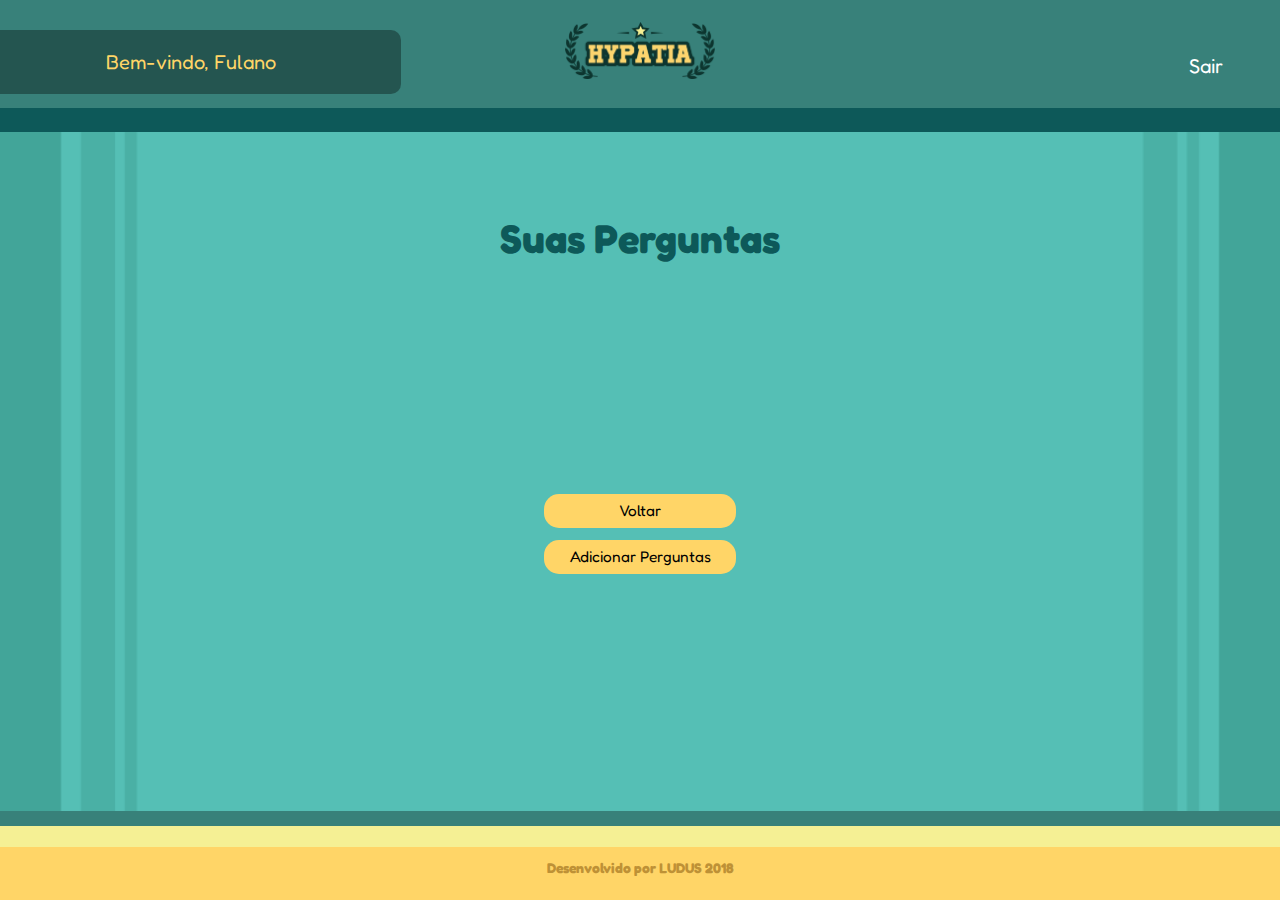
<file: html/suasperguntas.html>
<!DOCTYPE html>
<html>
  <head>
    <meta charset="utf-8">
    <meta name="viewport" content="width=device-width, initial-scale=1">
    <link rel="stylesheet" href="https://maxcdn.bootstrapcdn.com/bootstrap/3.3.7/css/bootstrap.min.css">
    <script src="https://ajax.googleapis.com/ajax/libs/jquery/3.3.1/jquery.min.js"></script>
    <script src="https://maxcdn.bootstrapcdn.com/bootstrap/3.3.7/js/bootstrap.min.js"></script>
    <link rel="stylesheet" type="text/css" href="../css/styles.css">
    <link rel="stylesheet" href="https://cdnjs.cloudflare.com/ajax/libs/font-awesome/4.7.0/css/font-awesome.min.css">
    <link href="https://fonts.googleapis.com/css?family=Fredoka+One" rel="stylesheet">

    <title> Hypatia - Suas perguntas </title>
  </head>

  <header>
    <div class="header">
        <a class="user col-md-4" href="construcao.html">Bem-vindo, Fulano</a>
        <div class="col-sm-4"><img align="center" class=" img-header" src="../img/logohypatia.png" alt="Fjords"/></div>
        <a align="right" class="btn-logout col-md-4" href="../index.html">Sair</a>
        <div class="header-dark-green">
          <p>&nbsp;</p>
        </div>
      </div>
  </header>

  <body>
    <div class="col-sm-8 center body-margin">
			<p class="titulo">Suas Perguntas</p>
		</div>

	<form action="menu.html">
    	<div class="col-sm-8 center body-margin">
			<button class="button" type="submit">Voltar</button>
		</div>
	</form>

	<form action="addperguntas.html">
		<button class="button">Adicionar Perguntas</button> <!-- descentralizado dps que essa tag foi adicionada, ela é necessaria.  -->
	</form>
	
  </body>

  <footer>
    <div class="footer-green">
      <p>&nbsp;</p>
    </div>
    <div class="footer-yellow">
      <p>&nbsp;</p>
    </div>
    <div class="footer">
      <p>Desenvolvido por LUDUS 2018</p>
    </div>

  </footer>
</html>
</file>
<file: css/styles.css>
input[type=text], [type=password] {
	color: #868686;
    width: 25%;
    height: 40px;
    padding: 1% 10px;
    margin: 0.2%;
    display: inline-block;
    border: 2px solid #868686;
    border-radius: 10px;
}

input[type=submit] {
	border: none;
    color: black;
    padding: 8px 10px;
    width: 15%;
    text-align: center;
    display: inline-block;
    font-size: 110%;
    margin: 0.5% 0.2%;
    cursor: pointer;
    border-radius: 20px;
    background-color: #ffd567;
}

.img-login {
		/* valor anterior 55% para ambos*/
    width: 52%;
    height: 52%;
}

.img-header {
    margin: 10px;
    display: fixed;
    width: 150px;
    max-width: 150px;
    /*padding: 10px 0 10px 0;*/
}

button {
    border: none;
    color: black;
    padding: 8px 10px;
    width: 30%;
    display: inline-block;
    margin: 0.5% 0.2%;
    cursor: pointer;
    border-radius: 20px;
    background-color: #ffd567;
    font-size:20px;
    align-items: left;
}

.button {
    padding: 6px 2px;
    width: 15%;
    text-align: center;
    display: inline-block;
    font-size: 110%;
    cursor: pointer;
    border-radius: 15px;
}

.add-perguntas {
    margin: auto;
    color: black;
    padding: 8px 10px;
    border-radius: 20px;
    background-color: #ffd567;
    width: 30%;
    text-align: center;
    display: inline-block;
    font-size: 110%;
    border-radius: 15px;
    border-left-width: 20%;
}

.left {
    left: 200px;
}

.btn-facebook {
    background-color: #3a5b90;
    color: white;
    border: 2px solid #3a5b90;
	border-radius: 15px;
    margin: 0 auto;
}

.btn-logout {
    color: white;
    top: 40px;
    right: 30px;
    display: fixed;
    /*    
    display: inline-block;
<<<<<<< HEAD
    font-size: 15px; 
    left: 5px;*/
=======
    margin: 0.5% 0.2%;
    cursor: pointer;
    font-size:20px;
    float: right;
}

body {
    text-align: center;
    vertical-align: center;
	background-image: url("../img/bghypatia.png");
    background-repeat: no-repeat;
    background-attachment: fixed;
    background-position: center;
    background-size: 100% 100%;
    font-family: "Fredoka One", cursive;
    padding: 0 0 100px 0;
}

.body-margin {
    margin-top: 200px !important;
}

p{
    font-weight: bolder;
}

a {
    color: white;
}
a:hover {
    color: #f5f094;
}
.footer-green {
    padding: 0.2%;
    background-color: #38817a;
    width: 100%;
    position: fixed;
    bottom: 6%;
}

.footer-yellow {
    padding: 0.3%;
    background-color: #f5f094;
    width: 100%;
    position: fixed;
    bottom: 4%;
}

.footer {
    padding: 0.9%;
    width: 100%;
    text-align: center;
    position: fixed;
    bottom: 0%;
    color: #be9136;
    background-color: #ffd567;
}

.header-login {
    padding: 20px 0 10px 0;
}

.header {
    top: 0%;
    background-color: #38817a;
    width: 100%;
    height: 100px;
    font-size: 20px;
    padding: 0.9%;
    width: 100%;
    height: 120px;
    position: fixed;
}

.header-dark-green {
    font-size: 10px;
    background-color: #0d5959;
    width: 100%;
    position: fixed;
    top: 12%;
    left: 0;
}

.center {
    margin: auto;
    width: 100%;
    padding: 10px 0 0px 0;
    display: block;
}

.user {
    color: #ffd567;
    display: fixed;
    top: 18px;
    background-color: rgba(0, 0, 0, 0.34); 
    padding: 18px;
    border-radius: 10px;
    left: -30px;
}
.titulo{
    font-size: 40px;
    color: #0d5959;

}

.box{
    background-color: white;
    width: 300px;
    padding: 25px;
    margin: 25px;
    box-shadow: 2px;
    text-align: center;
    font-size: 30px;
    border-radius: 10px;
    display: inline-block;

}
.texto{
    background-color: white;
    width: 600px;
    padding: 25px;
    margin: 25px;
    box-shadow: 2px;
    text-align: left;
    font-size: 16px;
    border-radius: 10px;
    display: inline-block;

}

@media only screen and (max-width: 768px){
    .header-login {
        padding: 50px 0 30px 0;

    }
    .img-login {
        width: 75%;
        height: 55%;
    }
    input[type=submit] {
        border: none;
        height: 50px;
        color: black;
        padding: 8px 10px;
        width: 250px;
        text-align: center;
        display: inline-block;
        font-size: 110%;
        margin: 4% auto;
        cursor: pointer;
        border-radius: 20px;
        background-color: #ffd567;
    }
    input[type=text], [type=password] {
        color: #868686;
        width: 75%;
        height: 40px;
        padding: 1% 10px;
        margin: 2%;
        display: inline-block;
        border: 2px solid #868686;
        border-radius: 10px;
        
    }
    .btn-facebook {
        background-color: #3a5b90;
        height: 50px;
        color: white;
        width: 250px;
        border: 2px solid #3a5b90;
        border-radius: 75px;
        margin: 3% auto;
    }
    p{
        margin: 1% 1%;
    }
}
</file>
